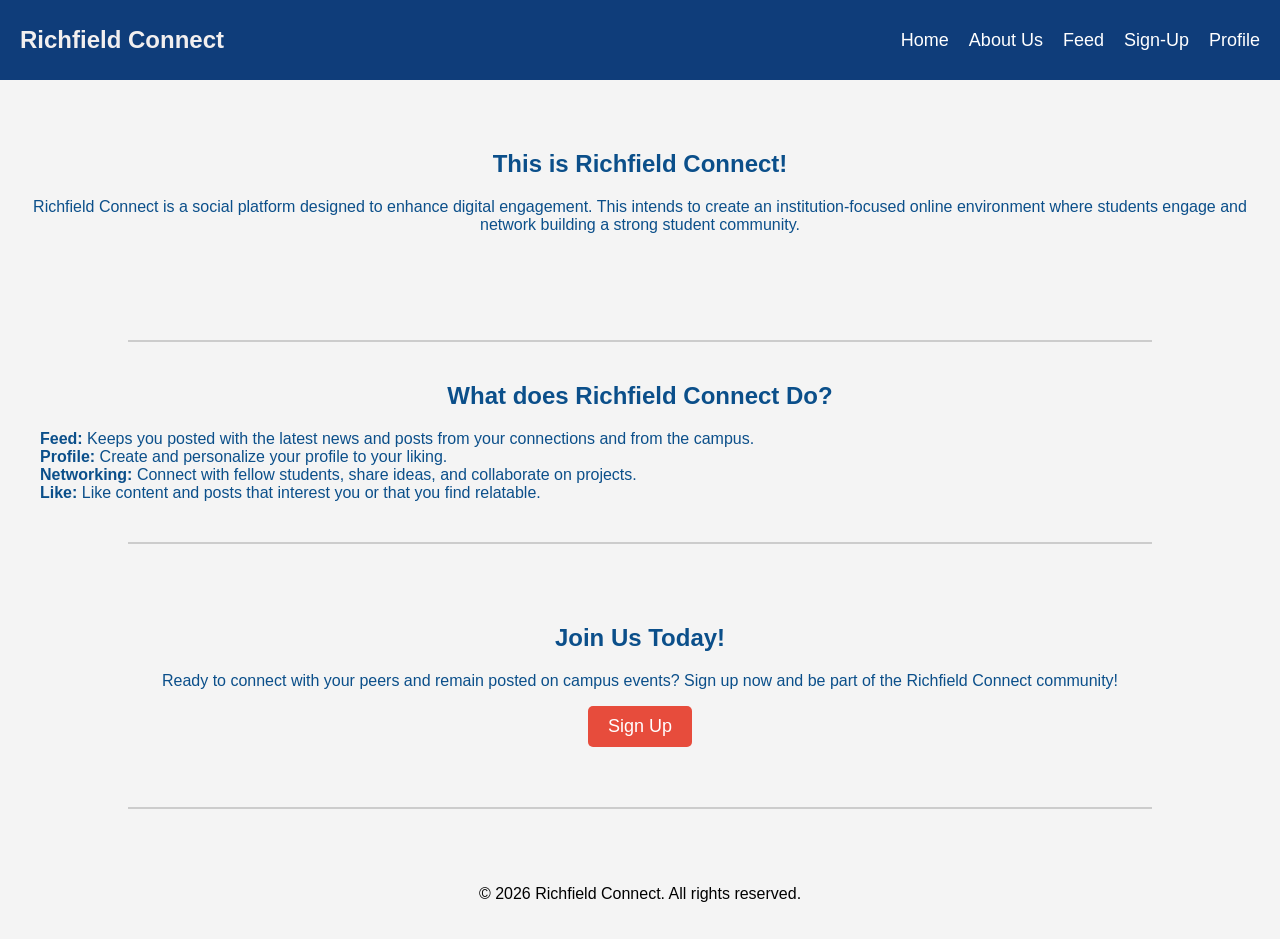
<file: index.html>
<!DOCTYPE html>
<html lang="en">

<head>
    <meta charset="UTF-8">
    <meta name="viewport" content="width=device-width, initial-scale=1.0">
    <metadata>
        <title>Richfield Connect | Home</title>
        <link rel="stylesheet" href="RichCon.css">
        <!--This file contains default design of our Website keeping the font and nav design constant-->
</head>

<body>
    <header class="navbar">
        <h1 class="logo">Richfield Connect</h1>

        <nav class="navlink">
            <ul>
                <li><a href="index.html">Home</a></li>
                <li><a href="about.html">About Us</a></li>
                <li><a href="feed.html">Feed</a></li>
                <li><a href="signUp.html">Sign-Up</a></li>
                <li><a href="profile.html">Profile</a></li>
            </ul>
        </nav>
    </header>

    <section id="welcome">
        <h2>This is Richfield Connect!</h2>
        <p>Richfield Connect is a social platform designed to enhance digital engagement. This intends to create an institution-focused online environment where students engage and network building a strong student community.</p>
    </section>

    <hr>

    <section id="features">
        <h2>What does Richfield Connect Do?</h2>
        <ul>
            <li><strong>Feed:</strong> Keeps you posted with the latest news and posts from your connections and from the campus.</li>
            <li><strong>Profile:</strong> Create and personalize your profile to your liking.</li>
            <li><strong>Networking:</strong> Connect with fellow students, share ideas, and collaborate on projects.</li>
            <li><strong>Like:</strong> Like content and posts that interest you or that you find relatable.</li>
        </ul>
    </section>

    <hr>

    <section id="join">
        <h2>Join Us Today!</h2>
        <p>Ready to connect with your peers and remain posted on campus events? Sign up now and be part of the Richfield Connect community!</p>
        <button onclick="window.location.href='signUp.html'" class="Sign-Up-Button">Sign Up</button>
    </section>

    <hr>

    <footer>
        <p>&copy; 2026 Richfield Connect. All rights reserved.</p>
    </footer>
</body>

</html>
</file>
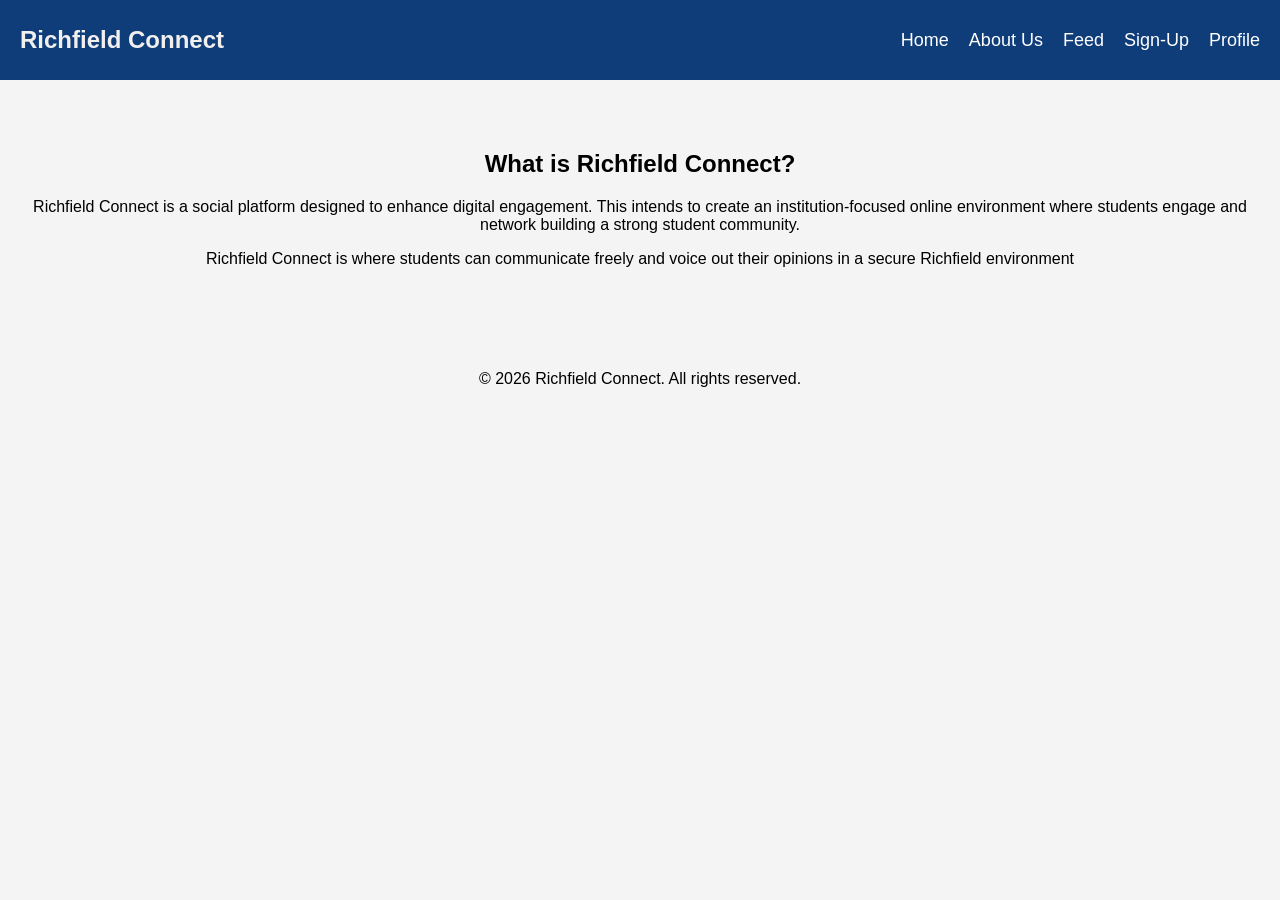
<file: about.html>
<!DOCTYPE html>
<html lang="en">

<head>
    <meta charset="UTF-8">
    <meta name="viewport" content="width=device-width, initial-scale=1.0">
    <metadata>
        <title>Richfield Connect | About</title>
        <link rel="stylesheet" href="RichCon.css">
        <style>
            #about {
                text-align: center;
                padding: 50px 20px;
            }
        </style>
</head>

<body>
    <header class="navbar">
        <h1 class="logo">Richfield Connect</h1>

        <nav class="navlink">
            <ul>
                <li><a href="index.html">Home</a></li>
                <li><a href="about.html">About Us</a></li>
                <li><a href="feed.html">Feed</a></li>
                <li><a href="signUp.html">Sign-Up</a></li>
                <li><a href="profile.html">Profile</a></li>
            </ul>
        </nav>
    </header>

    <section id="about">
        <h2>What is Richfield Connect?</h2>
        <p>Richfield Connect is a social platform designed to enhance digital engagement. This intends to create an institution-focused online environment where students engage and network building a strong student community.</p>
        <p>Richfield Connect is where students can communicate freely and voice out their opinions in a secure Richfield environment</p>
    </section>

    <footer>
        <p>&copy; 2026 Richfield Connect. All rights reserved.</p>
    </footer>
</body>

</html>
</file>
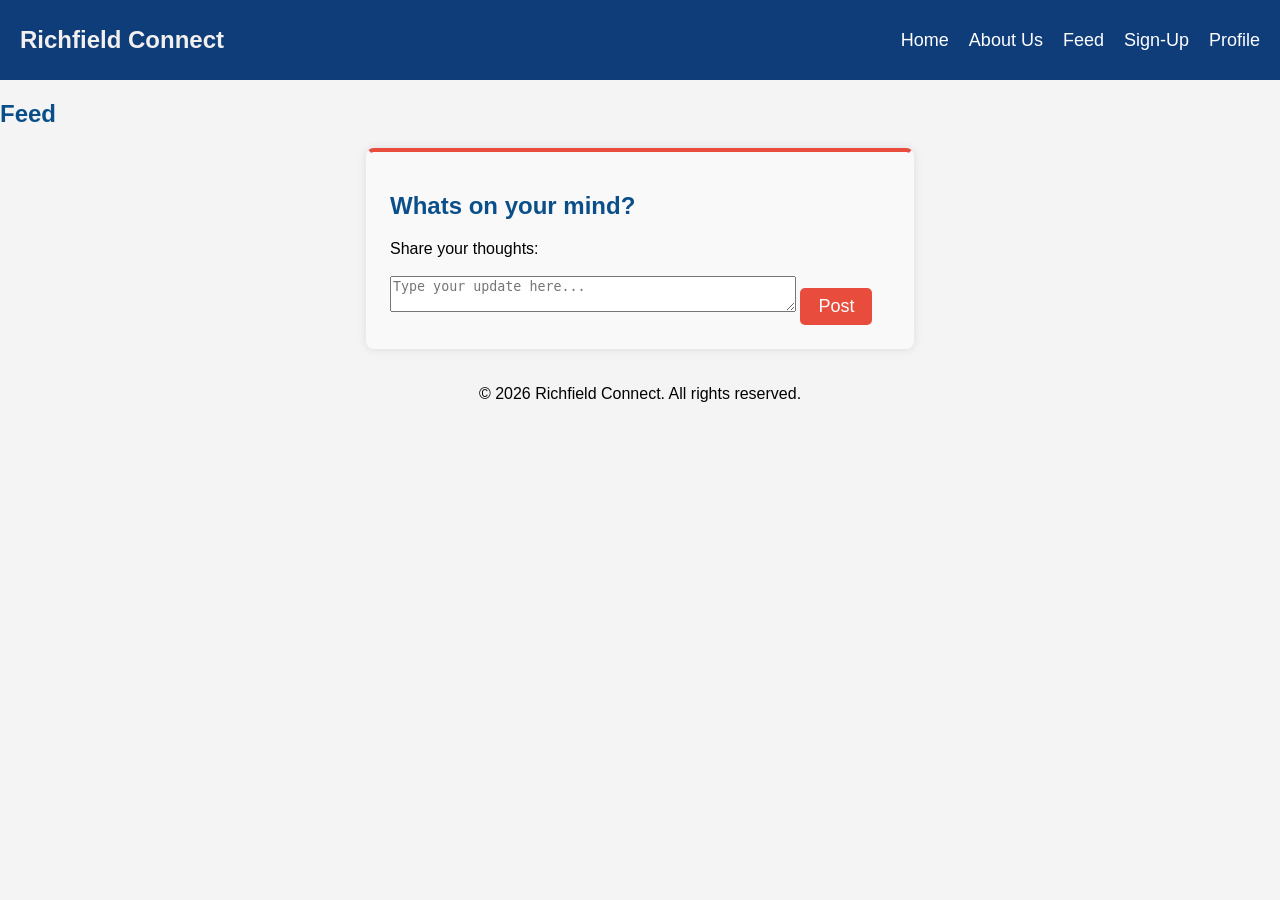
<file: feed.html>
<!DOCTYPE html>
<html lang="en">

<head>
    <meta charset="UTF-8">
    <meta name="viewport" content="width=device-width, initial-scale=1.0">
    <metadata>
        <title>Richfield Connect | Feed</title>
        <link rel="stylesheet" href="RichCon.css">
        <script src="https://code.jquery.com/jquery-3.7.1.min.js"></script>
        <style>
            /* Header & Post Design */
            
            .titleHd {
                color: rgb(11, 79, 138);
            }
            /* Input Feed Design */
            
            #inputFeed {
                max-width: 500px;
                max-height: fit-content;
                margin: 0 auto;
                padding: 20px;
                border: 4px solid #f9f9f9;
                background-color: #f9f9f9;
                border-top-color: rgb(231, 76, 60);
                border-radius: 8px;
                box-shadow: 0 0 10px rgba(0, 0, 0, 0.1);
            }
            
            textarea {
                width: 400px;
                max-height: fit-content;
            }
            
            button {
                padding: 8px 18px;
                font-size: 18px;
                background-color: rgb(231, 76, 60);
                color: white;
                border: none;
                border-radius: 5px;
                cursor: pointer;
            }
            
            button:hover {
                background-color: rgb(192, 57, 43);
                box-shadow: 0 0 10px rgba(0, 0, 0, 0.1);
            }
            /*Post Preview */
            
            #postPreview {
                max-width: 500px;
                max-height: fit-content;
                margin: 0 auto;
                padding: 20px;
                border: 4px solid #dadada;
                background-color: #dadada;
                border-top-color: rgb(231, 76, 60);
                border-radius: 8px;
                box-shadow: 0 0 10px rgba(0, 0, 0, 0.1);
                color: rgb(11, 79, 138);
            }
            
            div {
                display: flex;
                gap: 15px;
            }
            
            #userPost {
                color: black;
            }
            /* Feed Animation */
            
            .likeAnimation {
                transform: scale(1.2);
                transition: 0.2s;
            }
            
            .likeCountAnimation {
                color: red;
                font-weight: bold;
            }
            
            #postPreview {
                display: none;
            }
        </style>
</head>

<body>
    <header class="navbar">
        <h1 class="logo">Richfield Connect</h1>

        <nav class="navlink">
            <ul>
                <li><a href="index.html">Home</a></li>
                <li><a href="about.html">About Us</a></li>
                <li><a href="feed.html">Feed</a></li>
                <li><a href="signUp.html">Sign-Up</a></li>
                <li><a href="profile.html">Profile</a></li>
            </ul>
        </nav>
    </header>

    <!--Header of Feed Page-->
    <section>
        <h1 class="titleHd">Feed</h1>
    </section>

    <!--Feed post page, where users write what they want to-->
    <section id="inputFeed">
        <h2 class="titleHd">Whats on your mind?</h2>
        <label for="feedInput" class="sr-only">Share your thoughts:</label><br></br>
        <textarea id="feedInput" name="feedInput" title="Share your thoughts" placeholder="Type your update here..."></textarea>
        <button id="postBtn" onclick="postFeed()">Post</button>
    </section>

    <!--Post Preview, shows what they posted-->
    <section id="postPreview">
        <div>
            <h3 id="userName"></h3>
            <h3 id="userStNo"></h3>
        </div>
        <p id="userPost"></p>
        <button id="likeBtn" onclick="likePost()">👍 Like <span id="likeCount">0</span></button>
        <button id="deleteBtn" onclick="deletePost()">Delete</button>
    </section>

    <footer>
        <p>&copy; 2026 Richfield Connect. All rights reserved.</p>
    </footer>
    <script src="feedPage.js"></script>
</body>

</html>
</file>
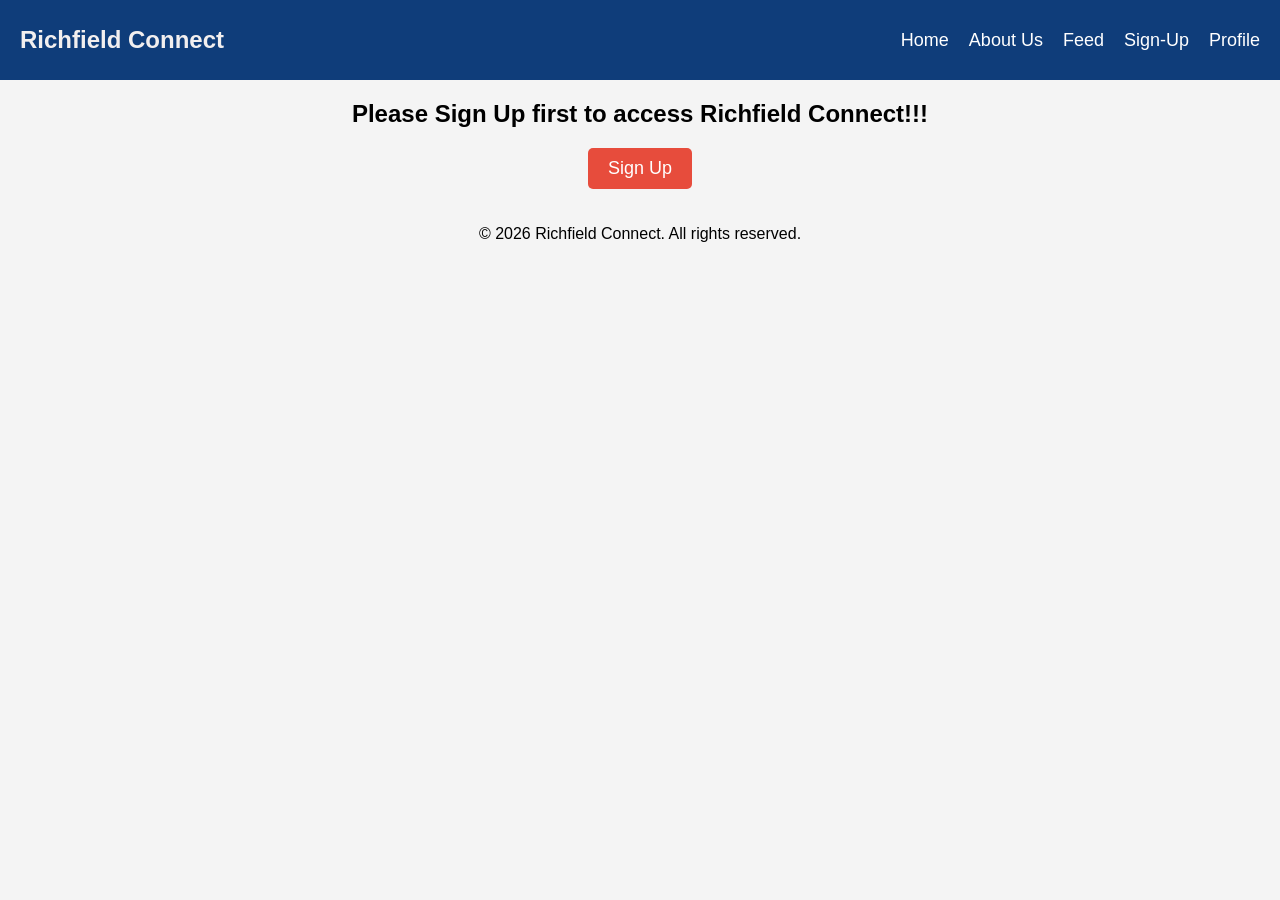
<file: profile.html>
<!DOCTYPE html>
<html lang="en">

<head>
    <meta charset="UTF-8">
    <meta name="viewport" content="width=device-width, initial-scale=1.0">
    <metadata>
        <title>Richfield Connect | Profile</title>
        <link rel="stylesheet" href="RichCon.css">
        <script src="https://code.jquery.com/jquery-3.7.1.min.js"></script>
        <style>
            #profileView {
                max-width: 400px;
                margin: 0 auto;
                padding: 20px;
                border: 4px solid #f9f9f9;
                background-color: #f9f9f9;
                border-top-color: rgb(231, 76, 60);
                border-radius: 8px;
                box-shadow: 0 0 10px rgba(0, 0, 0, 0.1);
                text-align: center;
            }
            
            #noProfileSection {
                display: none;
                text-align: center;
            }
        </style>
</head>

<body>
    <header class="navbar">
        <h1 class="logo">Richfield Connect</h1>

        <nav class="navlink">
            <ul>
                <li><a href="index.html">Home</a></li>
                <li><a href="about.html">About Us</a></li>
                <li><a href="feed.html">Feed</a></li>
                <li><a href="signUp.html">Sign-Up</a></li>
                <li><a href="profile.html">Profile</a></li>
            </ul>
        </nav>
    </header>

    <!--Profile View (Gives you a preview of your profile on our Website)-->
    <section id="profileView">
        <h2>Your Profile</h2>

        <p>Email: <span id="profileEmail">---</span></p>
        <p>Name: <span id="profileName">---</span></p>
        <p>Password: <span id="profilePassword">---</span></p>
        <p>Student Number: <span id="profileStNo">---</span></p>
        <p>Campus: <span id="profileCampus">---</span></p>
        <p>Interest: <span id="profileInterest">---</span></p>
        <p>Bio: <span id="profileBio">---</span></p>
    </section>

    <!--No Profile Section (Displays if a profile has not been made yet)-->
    <section id="noProfileSection">
        <h2 id="noProfile"></h2>
        <button onclick="window.location.href='signup.html'" class="Sign-Up-Button">Sign Up</button>
        <!--button leads user to sign up page-->
    </section>

    <footer>
        <p>&copy; 2026 Richfield Connect. All rights reserved.</p>
    </footer>
    <script src="profilePage.js"></script>
</body>

</html>
</file>
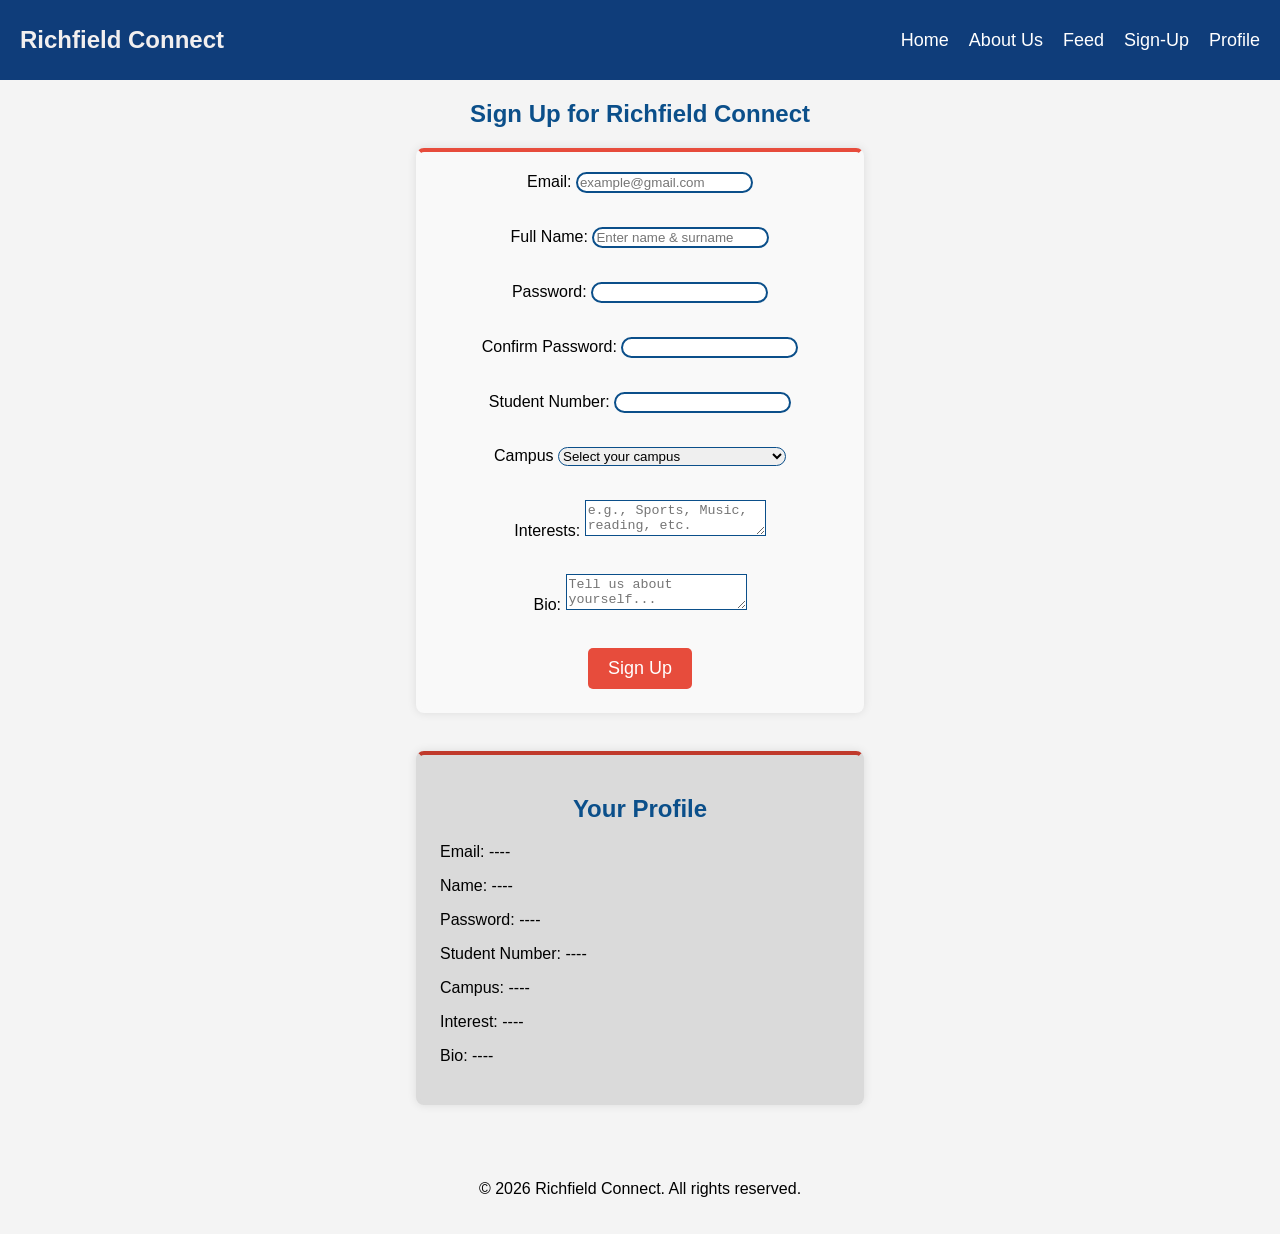
<file: signUp.html>
<!DOCTYPE html>
<html lang="en">

<head>
    <meta charset="UTF-8">
    <meta name="viewport" content="width=device-width, initial-scale=1.0">
    <metadata>
        <title>Richfield Connect | Sign-Up</title>
        <link rel="stylesheet" href="RichCon.css">
        <script src="https://code.jquery.com/jquery-3.7.1.min.js"></script>
        <style>
            input {
                border-radius: 1cm;
                border-style: solid;
                border-color: rgb(11, 79, 138);
            }
            /* input space edit */
            
            form {
                max-width: 400px;
                margin: 0 auto;
                padding: 20px;
                border: 4px solid #f9f9f9;
                background-color: #f9f9f9;
                border-top-color: rgb(231, 76, 60);
                border-radius: 8px;
                box-shadow: 0 0 10px rgba(0, 0, 0, 0.1);
                text-align: center;
            }
            /* Design of entire form */
            
            h2 {
                margin-bottom: 20px;
                color: rgb(11, 79, 138);
                text-align: center;
            }
            
            button {
                padding: 10px 20px;
                font-size: 18px;
                background-color: rgb(231, 76, 60);
                color: white;
                border: none;
                border-radius: 5px;
                cursor: pointer;
            }
            
            button:hover {
                background-color: rgb(192, 57, 43);
                box-shadow: 0 0 10px rgba(0, 0, 0, 0.1);
            }
            
            select {
                border-radius: 1cm;
                border-style: solid;
                border-color: rgb(11, 79, 138);
            }
            /* Design of select drop down */
            
            textarea {
                border-style: solid;
                border-color: rgb(11, 79, 138);
            }
            
            #liveProfile {
                max-width: 400px;
                margin: 3% auto;
                padding: 20px;
                background-color: #dadada;
                border: 4px solid #dadada;
                border-top-color: rgb(192, 57, 43);
                border-radius: 8px;
                box-shadow: 0 0 10px rgba(0, 0, 0, 0.1);
                text-align: left;
            }
            /* for alert use (if user does not fill required info then these styles are used) check profile.js */
            
            #emptyName #emptyEmail #emptyPassword #emptyStNo #emptyCampus #emptyInterest #emptyBio {
                color: red;
                font-size: 14px;
            }
            
            .errorText {
                color: red;
                font-size: 14px;
            }
            
            .errorInput {
                border: 2px solid red;
                color: red;
            }
        </style>
</head>

<body>
    <header class="navbar">
        <h1 class="logo">Richfield Connect</h1>

        <nav class="navlink">
            <ul>
                <li><a href="index.html">Home</a></li>
                <li><a href="about.html">About Us</a></li>
                <li><a href="feed.html">Feed</a></li>
                <li><a href="signUp.html">Sign-Up</a></li>
                <li><a href="profile.html">Profile</a></li>
            </ul>
        </nav>
    </header>

    <!--Form/Sign-up sheet-->
    <!--Where id is empty*Something* this is for alert purpose. If user inputs nothing those fields are used to alert user-->
    <section id="sign-up">
        <h2>Sign Up for Richfield Connect</h2>
        <form id="myForm">
            <label for="email">Email:</label>
            <input type="email" id="email" name="email" placeholder="example@gmail.com"><br></br>
            <p id="emptyEmail"></p>

            <label for="fullName">Full Name:</label>
            <input type="text" id="fullName" name="fullName" placeholder="Enter name & surname"><br></br>
            <p id="emptyName"></p>

            <label for="password">Password:</label>
            <input type="password" id="password" name="password" min="8"><br></br>
            <p id="emptyPassword"></p>

            <label for="confirmPassword">Confirm Password:</label>
            <input type="password" id="confirmPassword" name="confirmPassword"><br></br>
            <p id="emptyConfirmPassword"></p>

            <label for="studentNumber">Student Number:</label>
            <input type="number" id="studentNumber" name="studentNumber"><br></br>
            <p id="emptyStNo"></p>

            <label for="campus">Campus</label>
            <select id="campus" name="campus">
                <option value="">Select your campus</option>
                <option>Cape Town Campus</option>
                <option>Bryanston Campus</option>
                <option>Umhlanga Campus</option>
                <option>Musgrave Campus</option>
                <option>Polokwane New Premium Campus</option>
                <option>Newtown Junction Campus</option>
                <option>Centurion Campus</option>
                <option>Pretoria Campus</option>
                </select><br></br>
            <p id="emptyCampus"></p>

            <label for="interests">Interests:</label>
            <textarea id="interests" name="interests" placeholder="e.g., Sports, Music, reading, etc."></textarea><br></br>
            <p id="emptyInterest"></p>

            <label for="bio">Bio:</label>
            <textarea id="Bio" name="Bio" placeholder="Tell us about yourself..."></textarea><br></br>
            <p id="emptyBio"></p>

            <button id="saveButton" type="submit">Sign Up</button>
        </form>
    </section>

    <!--Live Profile View (Displays how user's information is saved on the system as they write)-->
    <section id="liveProfile">

        <h2 id="profile">Your Profile</h2>

        <p>Email: <span id="yourEmail">----</span></p>
        <p>Name: <span id="yourName">----</span></p>
        <p>Password: <span id="yourPassword">----</span></p>
        <p>Student Number: <span id="yourStNo">----</span></p>
        <p>Campus: <span id="yourCampus">----</span></p>
        <p>Interest: <span id="yourInterest">----</span></p>
        <p>Bio: <span id="yourBio">----</span></p>

    </section>

    <footer>
        <p>&copy; 2026 Richfield Connect. All rights reserved.</p>
    </footer>
    <script src="profile.js"></script>
</body>

</html>
</file>
<file: RichCon.css>
/* This is for every page in the website */


/* This file contains default design of our Website keeping the font and nav design constant */

body {
    font-family: Arial, Helvetica, sans-serif;
    margin: 0;
    padding: 0;
    background-color: #f4f4f4;
}

.navbar {
    display: flex;
    justify-content: space-between;
    align-items: center;
    padding: 10px 20px;
    background-color: rgb(15, 61, 122);
    color: white;
}

.logo {
    font-size: 24px;
    font-weight: bold;
    color: #f2efef;
}

.navlink ul {
    list-style: none;
    display: flex;
    gap: 20px;
}

.navlink ul li a {
    text-decoration: none;
    color: white;
    font-size: 18px;
}

.navlink ul li a:hover {
    color: #f2efef;
    padding: 15px;
    background-color: rgb(231, 76, 60);
    border-radius: 5px;
    box-shadow: 0 0 10px rgba(0, 0, 0, 0.5);
}

hr {
    width: 80%;
    margin: 40px auto;
    border: none;
    height: 2px;
    background-color: #ccc;
}


/* index.html */

#welcome {
    text-align: center;
    padding: 50px 20px;
    color: rgb(11, 79, 138);
}

#features {
    color: rgb(11, 79, 138);
}

#features h2 {
    color: rgb(11, 79, 138);
    text-align: center;
}

#features ul {
    list-style: none;
    justify-content: center;
}

#join {
    text-align: center;
    padding: 20px;
    color: rgb(11, 79, 138);
}

.Sign-Up-Button {
    padding: 10px 20px;
    font-size: 18px;
    background-color: rgb(231, 76, 60);
    color: white;
    border: none;
    border-radius: 5px;
    cursor: pointer;
}

.Sign-Up-Button:hover {
    animation: pop 1s infinite;
}

@keyframes pop {
    0% {
        transform: scale(0.8);
        opacity: 1;
    }
    50% {
        transform: scale(1.1);
        opacity: 1;
    }
    100% {
        transform: scale(1);
    }
}

footer {
    text-align: center;
    padding: 20px;
}

nav a:active {
    background-color: rgb(231, 76, 60);
}
</file>
